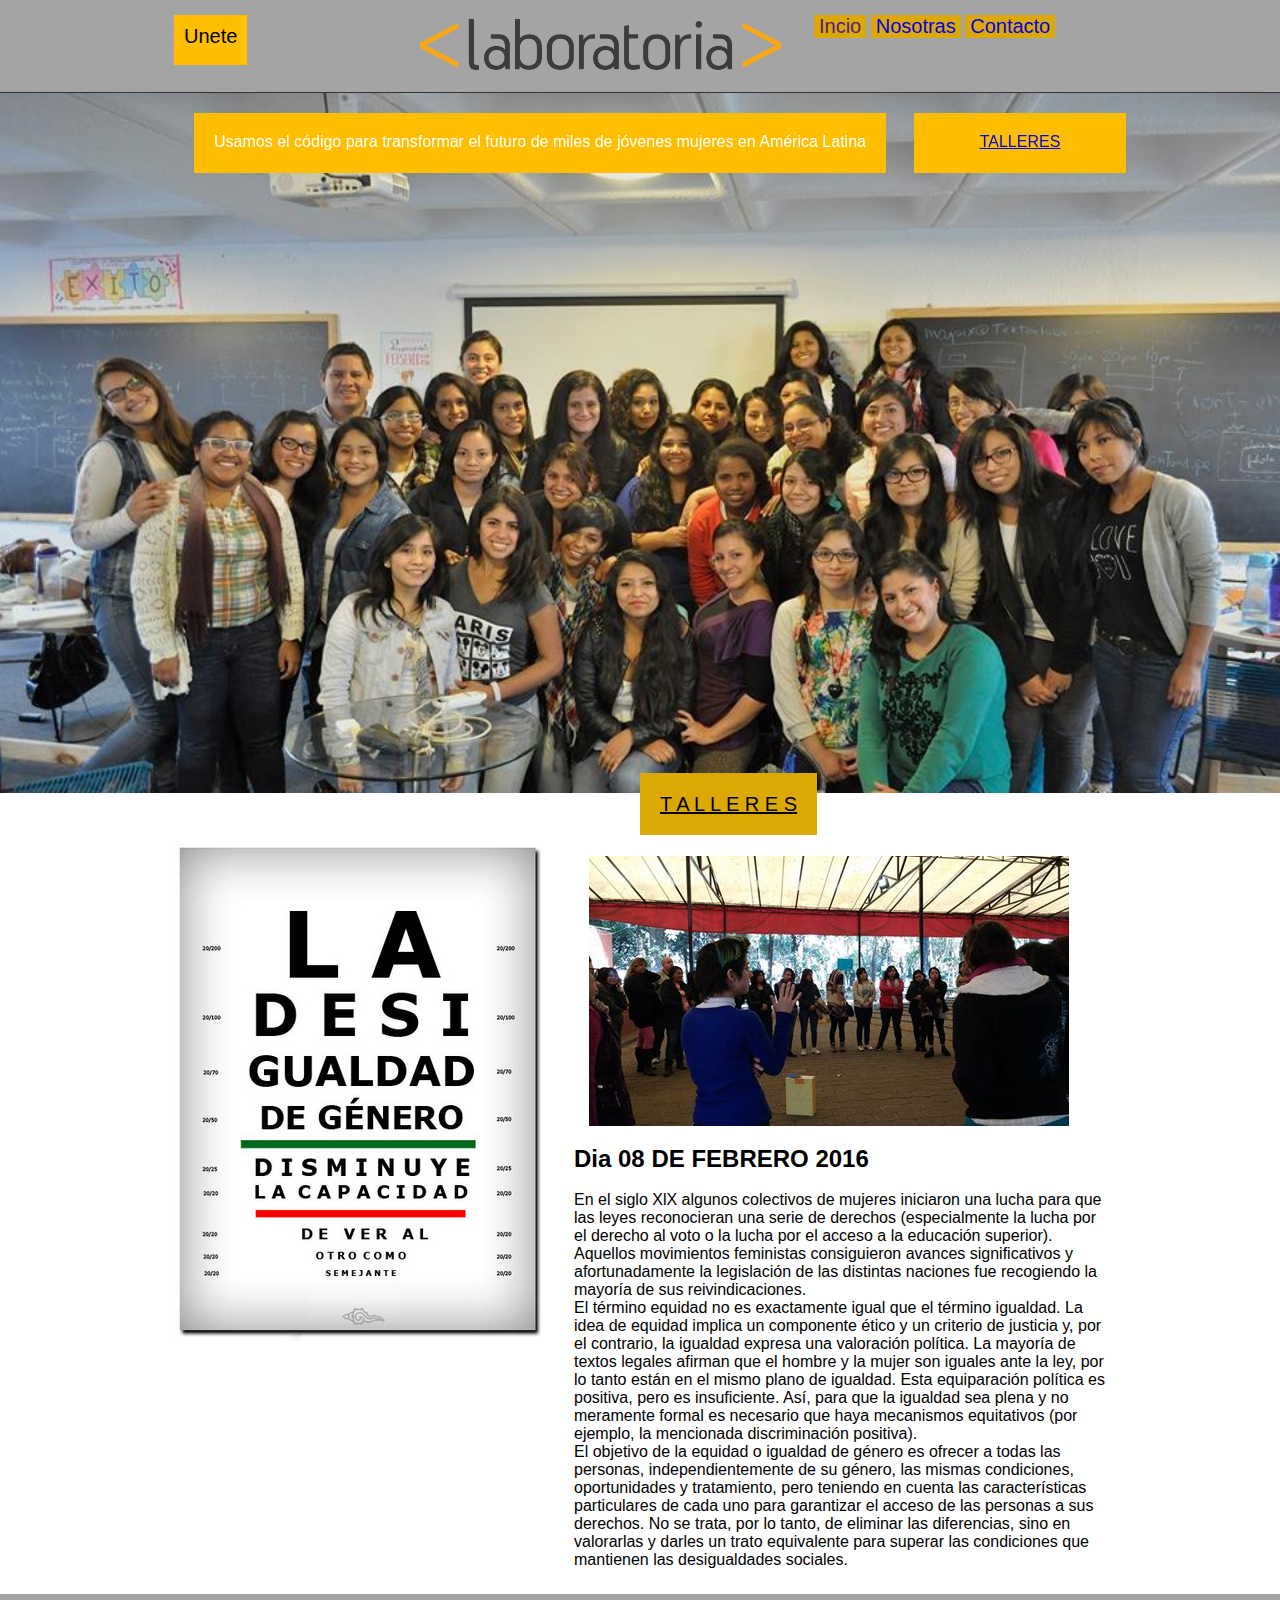
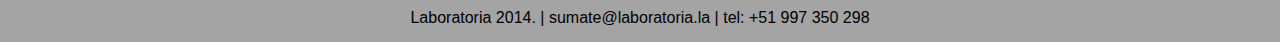
<file: primer_Proyecto/CHICAMA/index.html>
<!DOCTYPE html>
<html>
<head>
	<meta charset="UTF-8">
	<title> Parte uno</title>
	<link rel="stylesheet" type="text/css" href="css/grid_global.css">
	<link rel="stylesheet" type="text/css" href="css/uno_clase1.css">
</head>
<body>
<header>
	<div class="contenedor_fondo">
		<div class="container">
			<div class="row">
				<div class="col-3"><!--Incio de boton-->	
					<div class="boton_sumate">Unete</div>
					
				</div>
				<!-- Fin de boton-->	
				<div class="col-5">
					<div class="logo_lab">
						<img src="img/logo.png">	
					</div>
						
				</div>
				<!-- FIN DE LOGO-->
				<div class="col-4"> <!-- MENU..-->
					<ul class="estilo_li">
						<li><a href="">Incio</a></li>
						<li><a href="https://www.facebook.com/laboratoria.la/">Nosotras</a></li>
						<li><a href="index.html#contacto">Contacto</a></li></li>
					</ul>
				</div>
				
			</div>
		</div>
	</div>
</header>
<div class="img_fondo">
	<div class="container">
		<div class="row">
			<div class="col-12">
				<div class="row">

					<div class="col-9">
						<div class="btn_informacion"> <p>Usamos el código para transformar el futuro de miles de jóvenes mujeres en América Latina</p></div>
						
					</div>

					<div class="col-3"> 
						<div class="btn_informacion"> 
						<a href="index.html#taller">TALLERES</a>
						 </div>
					</div>
					
				</div>
				
			</div>
			
		</div>
		
	</div>	
</div>
<div class="container">
	<div class="row">
		<div class="col-12">
			<span id="texto_Taller"> T A L L E R E S</span>
			
		</div>
	</div>
</div>

<section class="taller_4">
	<div class="container">
		
		<div class="row">
			<div class="col-5">
				<img src="img/equidad/uno.jpg"><a name="taller">					
			</div>
			<div class="col-7">
			<img  id="caract_img" src="img/grupo.jpg">
			<br>
			<h2> Dia 08 DE FEBRERO 2016</h2>
			<br>
				<p>En el siglo XlX algunos colectivos de mujeres iniciaron una lucha para que las leyes reconocieran una serie de derechos (especialmente la lucha por el derecho al voto o la lucha por el acceso a la educación superior). Aquellos movimientos feministas consiguieron avances significativos y afortunadamente la legislación de las distintas naciones fue recogiendo la mayoría de sus reivindicaciones. </p>
				<p>El término equidad no es exactamente igual que el término igualdad. La idea de equidad implica un componente ético y un criterio de justicia y, por el contrario, la igualdad expresa una valoración política. La mayoría de textos legales afirman que el hombre y la mujer son iguales ante la ley, por lo tanto están en el mismo plano de igualdad. Esta equiparación política es positiva, pero es insuficiente. Así, para que la igualdad sea plena y no meramente formal es necesario que haya mecanismos equitativos (por ejemplo, la mencionada discriminación positiva).</p>
				<p>El objetivo de la equidad o igualdad de género es ofrecer a todas las personas, independientemente de su género, las mismas condiciones, oportunidades y tratamiento, pero teniendo en cuenta las características particulares de cada uno para garantizar el acceso de las personas a sus derechos.

				No se trata, por lo tanto, de eliminar las diferencias, sino en valorarlas y darles un trato equivalente para superar las condiciones que mantienen las desigualdades sociales.</p>
				
			</div>
			
		</div>
		
	</div>
	
</section>
<footer >
	<div class="container">
		<p>Laboratoria 2014. | sumate@laboratoria.la | tel: +51 997 350 298</p> <a name="contacto">
		
	</div>
</footer>
	
	
	

</body>
</html>
</file>
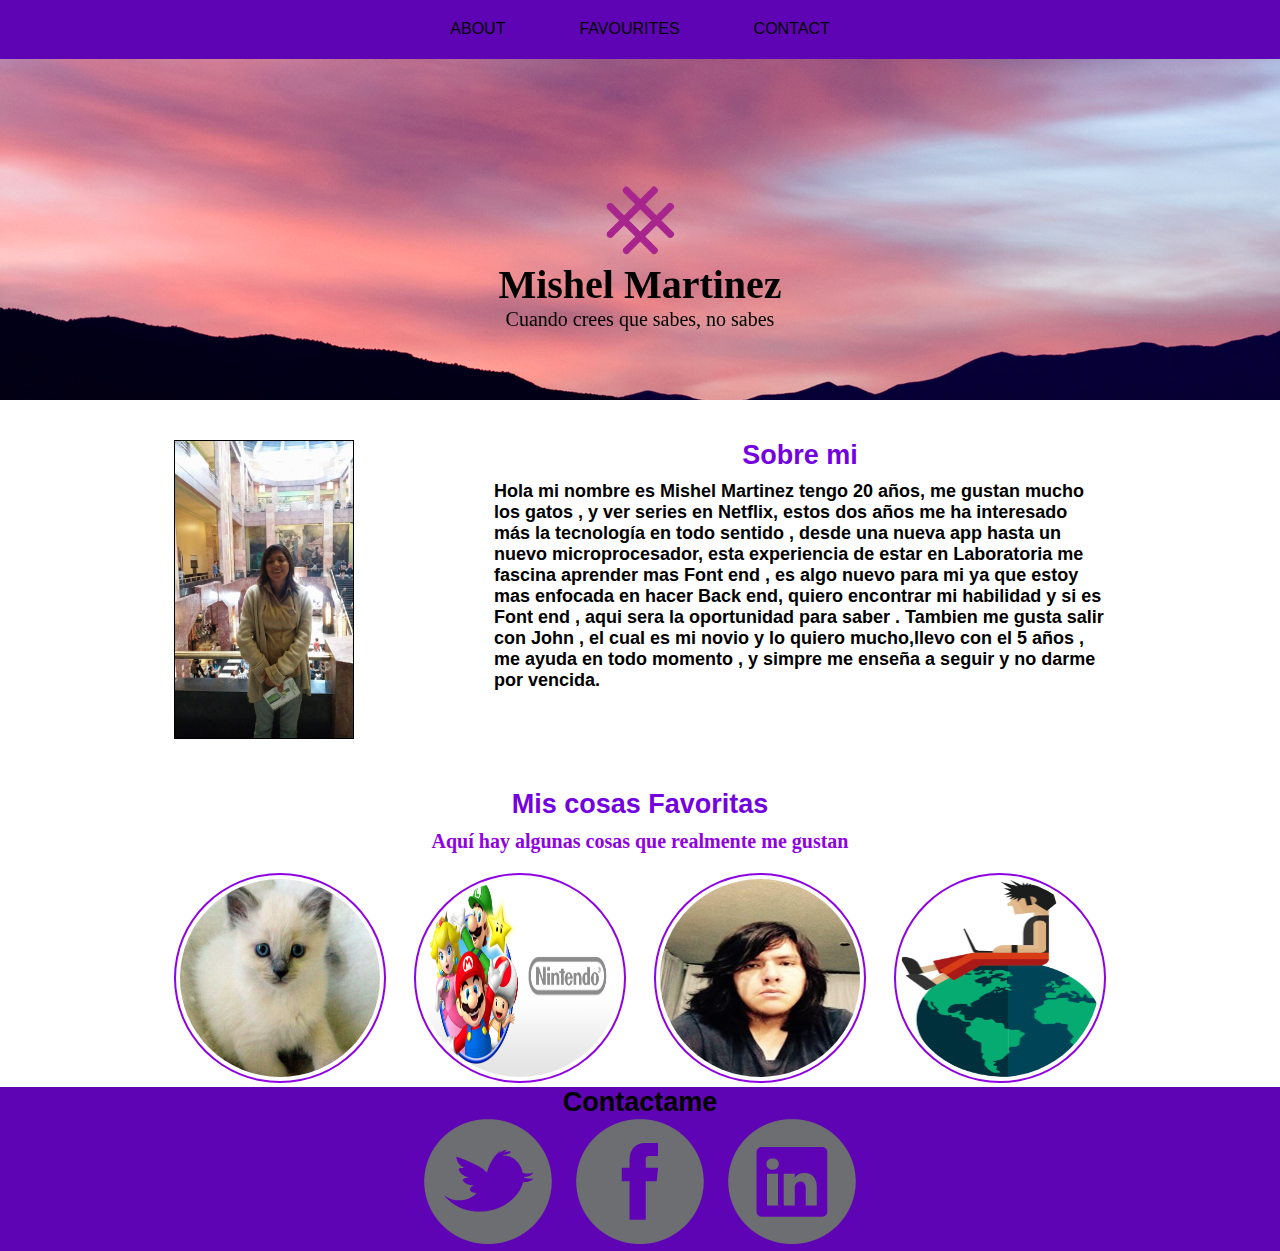
<file: primer_Proyecto/DOS/index.html>
<!DOCTYPE html>
<html>
<head>
	<title></title>
	<meta charset="UTF-8">
	<link rel="stylesheet" type="text/css" href="css/grid-system.css">
	<link rel="stylesheet" type="text/css" href="css/dos.css">
</head>
<body>
	<header>
		<div class="container">
			<div class="row">
				<ul class="encabezado">
					<li><a href="#about_uno">About</a></li>
                    <li><a href="#favourites_dos">Favourites</a></li>
                    <li><a href="#contact_tres">Contact</a></li>
				</ul>		
			</div>
		</div>
	</header>

	<section class="propaganda_fondo">
			<div class="container">
				<div class="row">
					<div class="col-12">
						<div class="box"> 
							<img src="images/logo.png">
								<h1>Mishel Martinez</h1>
								<p> Cuando crees que sabes, no sabes</p>
						</div>	
					</div>		
				</div>
			</div>
		
	</section>
	<section class="fondo_dos">
		<div class="container">
			<div class="row">
				<div class="col-4">
					<img class="img_caract"src="images/mishel.jpg">
	
				</div>
				<div class="col-8">
					
					<span id="color_letras"><h2> Sobre mi</h2></span> 
					
					<p><b>
					Hola mi nombre es Mishel Martinez tengo 20 años, me gustan mucho los gatos , y ver series en Netflix, estos dos años me ha interesado más la tecnología en todo sentido , desde una nueva app hasta un nuevo microprocesador, esta  experiencia de estar en  Laboratoria me fascina aprender mas Font end , es algo nuevo para mi ya que estoy mas enfocada en hacer Back end, quiero encontrar mi habilidad y si es Font end , aqui sera la oportunidad para saber .
					Tambien me gusta salir con John , el cual es mi novio y lo quiero mucho,llevo con el 5 años , me ayuda en todo momento , y simpre me enseña a seguir y no darme por vencida. </b>  </p>
							
				</div>
			</div>
		</div>
		
	</section>

	<section class="fondo_tres">
		<div class="container">
			<div class="row">
				<div class="col-12">
					<span id="color_letras"><h2> Mis cosas Favoritas</h2></span> 
					<h3> Aquí hay algunas cosas que realmente me gustan</h3>
					<div class="row">
						<div class="col-3">
							<div class="diseno"><img src="images/uno.jpg"></div>
						</div>
						<div class="col-3">
							<div class="diseno"><img src="images/dos.png"></div>
						</div>
						<div class="col-3">
							<div class="diseno"><img src="images/tres.jpg"></div>
						</div>
						<div class="col-3">
							<div class="diseno"><img src="images/cuatro.png"></div>
						</div>
					</div>	
				</div>
			</div>
		</div>
		
	</section>
	<footer class="fondo_cuatro">
		<div class="container">
			<div class="row">
				<div class="col-12">
					<span id="color_letras"><h2> Contactame</h2></span>
			        <a href="#"><img src="images/twitter.png"></a>
			        <a href="#"><img src="images/facebook.png"></a>
			        <a href="#"><img src="images/linkedin.png"></a>     
					
				</div>
				
			</div>
		</div>
		
	</footer>
	

</body>
</html>
</file>
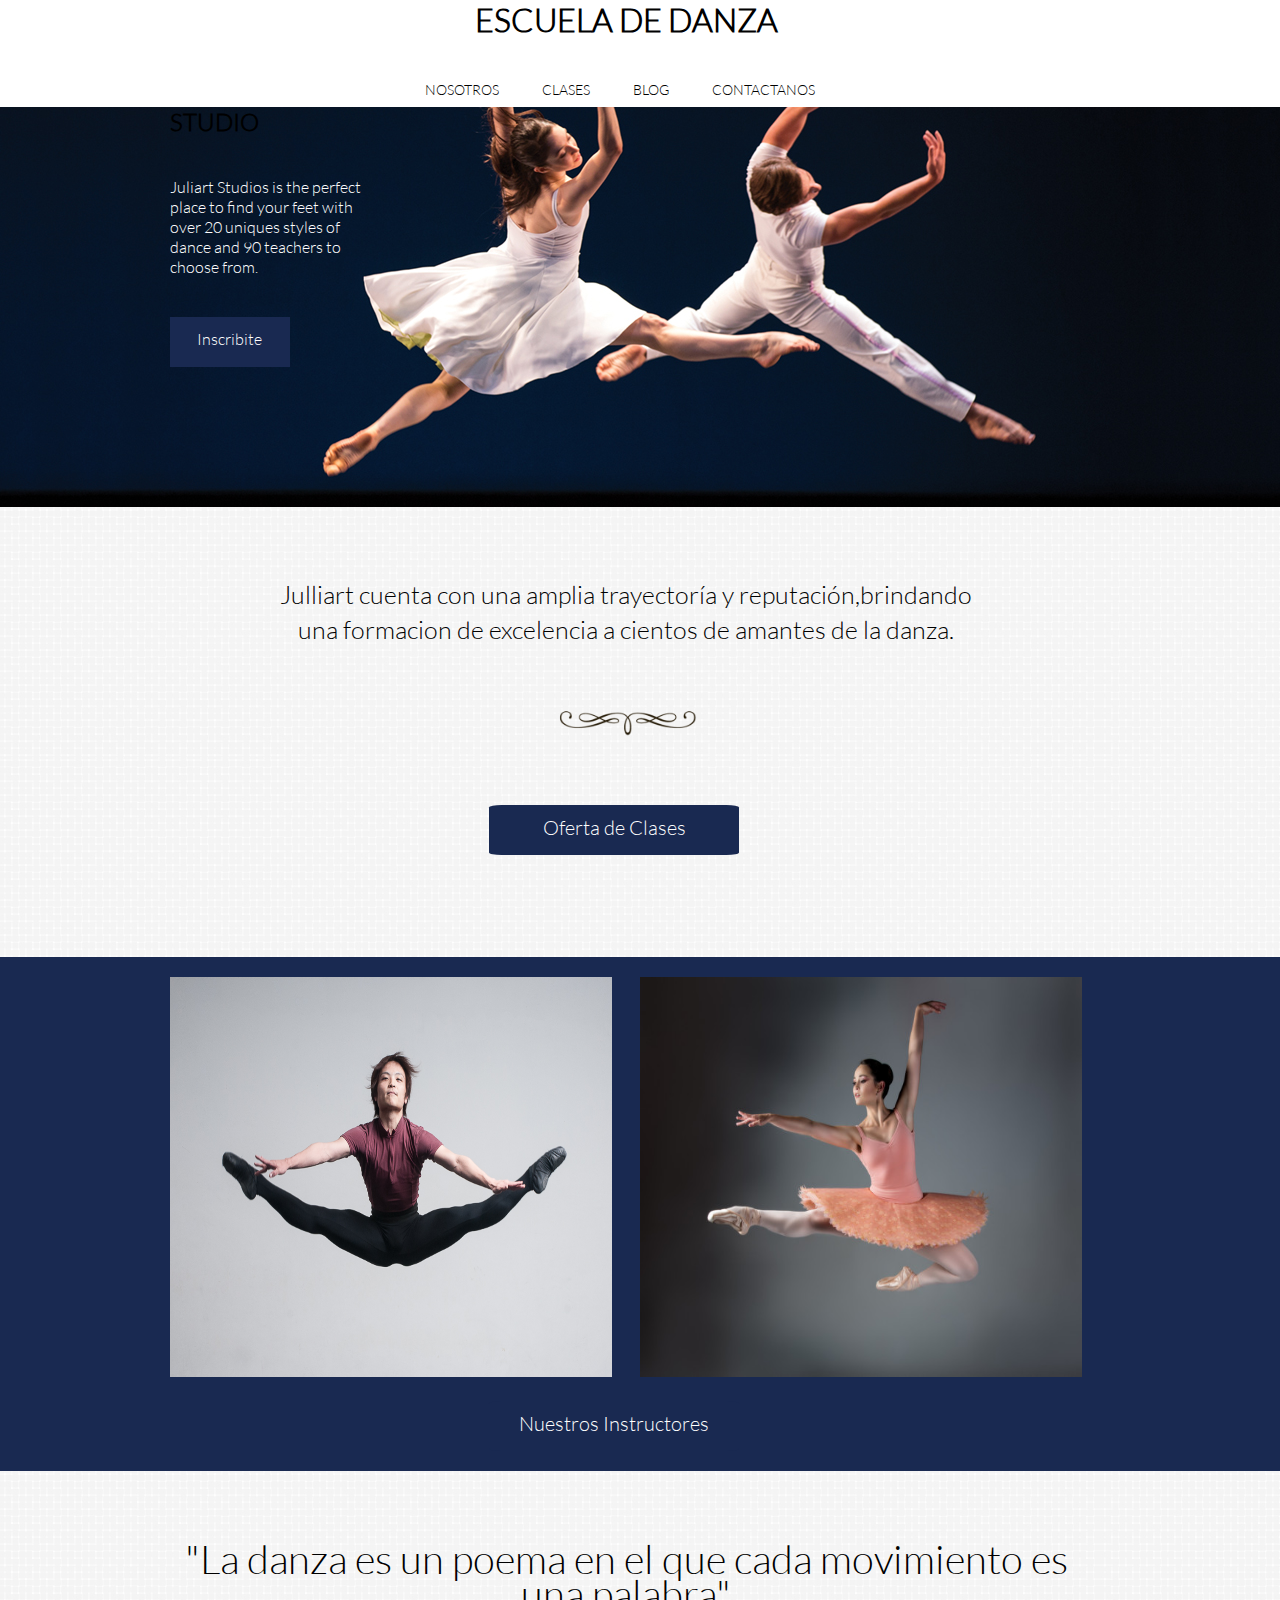
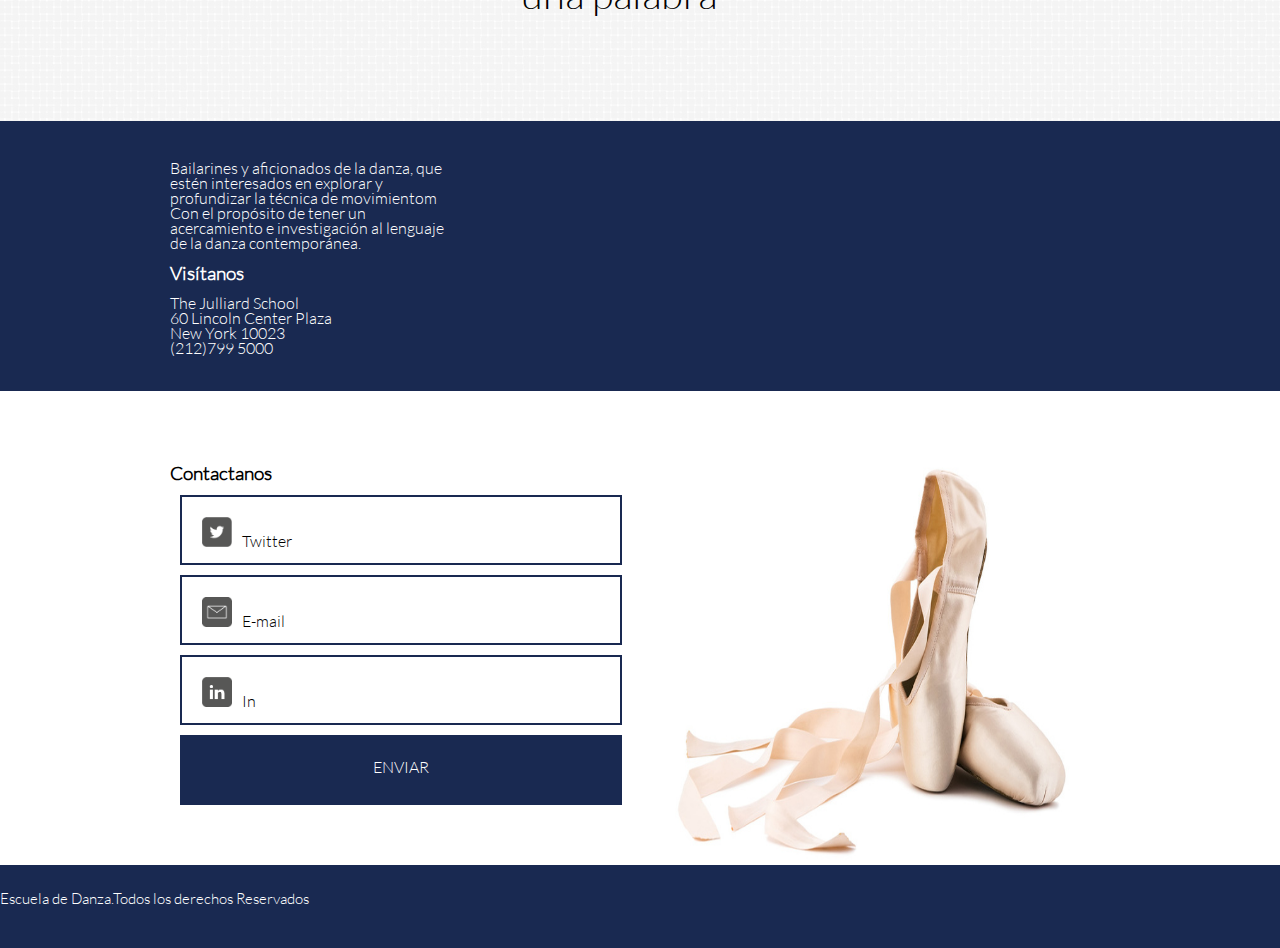
<file: primer_Proyecto/Escuela_de_Danza/index.html>
<!DOCTYPE html>
<html>
<head>
	<meta charset="UTF-8">
	<title>Escuela de Danza</title>
	<!--
	<link rel='stylesheet' type='text/css' href='http://fonts.googleapis.com/css?family=Montserrat:400,700'>
	<link rel="stylesheet" type="text/css" href="css/grid-system.css">
	<link rel="stylesheet" type="text/css" href="css/common.css">
	-->
	<link rel="stylesheet" type="text/css" href="css/main.css">
	<link rel="stylesheet" type="text/css" href="css/grid-system.css">
	<link rel="stylesheet" type="text/css" href="css/utilities.css">
</head>
<body>
	                                                             <!-- Menu -->
	<header>
		<div class="container"><!---->
			<div class="row">
				<div class="col-12"><!-- INSERTAR IMAGEN-->
					<h1>ESCUELA DE DANZA</h1>	
					<div class="row">
						<div class="col-12">
							<nav class="menu_nav"> <!--INICIO DE MENU-->
								<ul>
									<li><a href="nosotros.html"> Nosotros</a></li>
									<li><a href="clases.html">Clases</a></li>
									<li><a href="#Proyectos">Blog</a></li>
									<li><a href="contactanos.html">Contactanos</a></li>
								</ul>
							</nav><!--FIN DE MENU-->
						</div>
					</div>
				</div>
					
			</div>
		</div>
	</header>

	<section class="presentacion">
		<div class="container">
			<div class="row">
				<div  class=" col-3">
					<span id="studio"><h2>STUDIO</h2></span>
					<span class="letras_blanco" id="lugar">
					<p>Juliart Studios is the perfect place to find your feet with over 20 uniques styles of dance and 90 teachers to choose from. </p>
					</span>
					<div class=" letras_blanco btn_inscribirse">
						<a class="a-none-decoration text-white" href="#insrcibirsenow">Inscribite</a>
					</div> <!--boton_inscrinirse-->
					
				</div>
			</div>
		</div>
	</section>
                                  <!--Oferta_de_clases-->
	<section class="fondo_cuadros_blancos tamano_fondo_oferta">
		<div class="container">
			<div class="row">
				<div class="col-12 oferta_clases">
					<p>Julliart cuenta con una amplia trayectoría y reputación,brindando</p> 
					<p>una formacion de excelencia a cientos de amantes de la danza.</p>
					<img class="tamano_decoration"src="img/simbolos/decoration_1.png">
					<div class="btn_oferta_clases"><a class="a-none-decoration text-white" href="#insrcibirsenow">Oferta de Clases</a> </div>
					<!--section_instructores-->

				</div>
			</div>
		</div>
	</section>
	                            <!--section _nuestros_instructores_-->
	<section class="fondo_cinco">
		<div class="container">
			<div class="row">
				<div class="caja_blanca col-6">
					<img  class="tamano_redes tamano_instructores "src="img/instructores/uno.jpg">		
				</div>
				<div class="caja_blanca col-6">
					<img  class="tamano_redes tamano_instructores "src="img/instructores/dos.jpg">
				</div>
			<div class="col-12">
				<div class="btn-instructores"><a class="a-none-decoration text-white" href="#insrcibirsenow">Nuestros Instructores</a></div>		
			</div>
		
			</div>
		</div>
   </section>
   								<!--poema-->
   	<section class="fondo_cuadros_blancos tamano_fondo_trescientos">
		<div class="container">
			<div class="row">
				<div class="col-12 oferta_clases tamano_letra">
					<p>"La danza es un poema en el que cada movimiento es <br>una palabra" </p> 

				</div>
			</div>
		</div>
	</section>

							<!--section_ubicacion-->
	<section class="fondo_ubicacion ">
		<div class="container">
			<div class="row">
				<div class="col-4 text-white text-left espacio_padding">
					<p>Bailarines y aficionados de la danza, que estén interesados en explorar y profundizar la técnica de movimientom<br>Con el propósito de tener un acercamiento e investigación al lenguaje de la danza contemporánea. 
					</p>
					<span id="espacio"><h3>Visítanos</h3></span>
					<p>The Julliard School <br>60 Lincoln Center Plaza<br>New York 10023 <br>(212)799 5000</p>
				</div>
				<div class="alineacion col-8">
					<!--mapa -->			
				</div>
			</div>
		</div>
		
	</section>
	                      <!--section Contactanos-->
	<section class="fondo_seis">
		<div class="container">
			<div class="row">
				<div class="col-6">
					<h3>Contactanos</h3>
				
					<div class="caracteristicas_Contactanos"><img class="imganes_tamano_redes"src="img/redes-sociales/twitter.png">Twitter </div>
					<div class="caracteristicas_Contactanos"><img class="imganes_tamano_redes"src="img/redes-sociales/mensaje.png">E-mail </div>
					<div class="caracteristicas_Contactanos"><img class="imganes_tamano_redes"src="img/redes-sociales/in.png">In </div>
					<div class="caracteristicas_Contactanos btn_enviar "><a class="a-none-decoration text-white" href="#hola_mundo">ENVIAR</a></div>
				</div>
				<div class=" col-6">
					<img class="caract_shoes"src="img/shoes.jpg">
					
				</div>
			</div>
		</div>
	</section>


	           <!-- footer-->
	<footer >
	<p>Escuela de Danza.Todos los derechos Reservados</p>

		
	</footer>



</body>
</html>
</file>
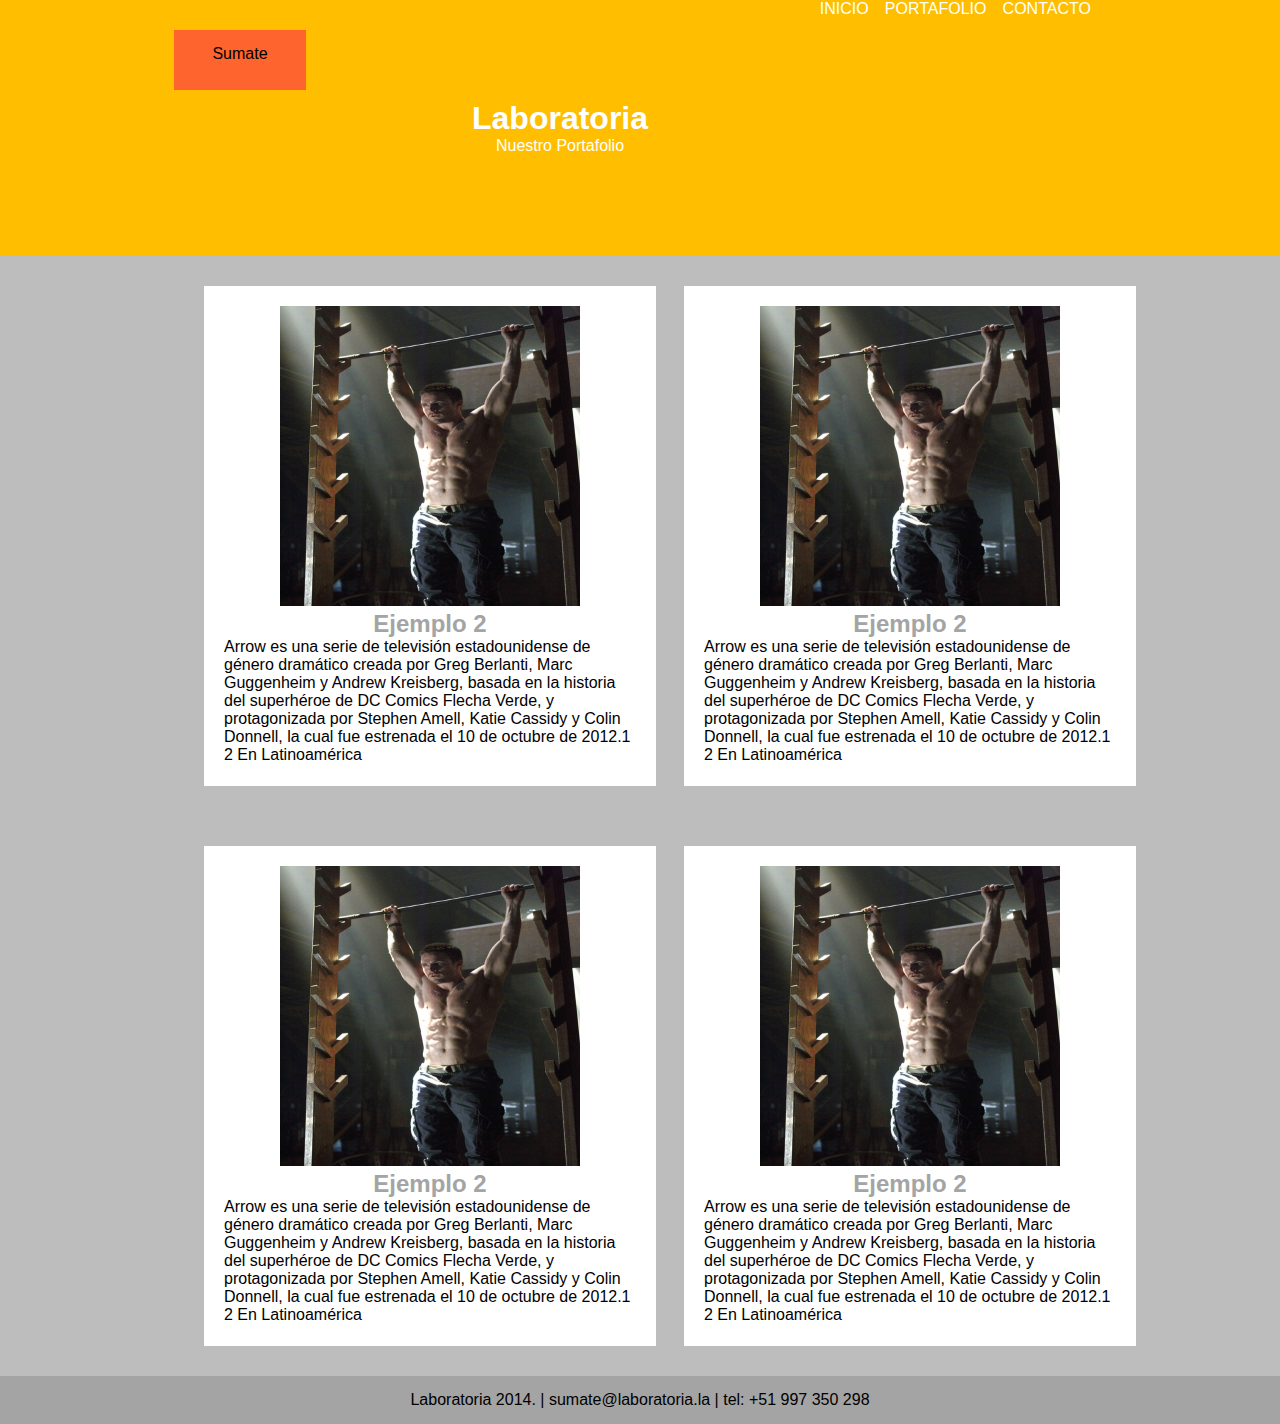
<file: primer_Proyecto/TINI/index.html>
<!DOCTYPE html>
<html>
<head>
	<title>Proyecto_dos</title>
	 <meta charset="UTF-8">
	<link rel="stylesheet" type="text/css" href="css/grid_global.css">
	<link rel="stylesheet" type="text/css" href="css/dos_clase.css">
</head>
<body>
<header>
	<div class="color_fondo">
		<div class="container">
			<div class="row">
					<div class="col-2">
						<div class="btn-sumate">Sumate						
						</div>
					</div>
					<div class="col-6">
						<div class="posicion_centro">
							<h1>Laboratoria</h1>
							<p>Nuestro Portafolio</p>
							
						</div>
					</div>
					<div class="col-4">
						<nav >
							<a  href="#">INICIO</a></li>
							<a href="#"> PORTAFOLIO</a></li>
							<a  href="#">CONTACTO</a></li>
						</nav>
				</div>
				
		
			</div>
		</div>
	</div>
</header>
<section class="color_fondo_dos">
	<div class="container">
		<div class="row">
			<div class="col-6">
				<div class="box"><!--box-->
					<img class="tamano_img" src="img/arrow.jpg">
					<h2>Ejemplo 2</h2>
					<p>Arrow es una serie de televisión estadounidense de género dramático creada por Greg Berlanti, Marc Guggenheim y Andrew Kreisberg, basada en la historia del superhéroe de DC Comics Flecha Verde, y protagonizada por Stephen Amell, Katie Cassidy y Colin Donnell, la cual fue estrenada el 10 de octubre de 2012.1 2 En Latinoamérica<p>
				</div><!-- fin box-->

			</div>
			<div class="col-6">
				<div class="box"><!--box-->
					<img class="tamano_img" src="img/arrow.jpg">
					<h2>Ejemplo 2</h2>
					<p>Arrow es una serie de televisión estadounidense de género dramático creada por Greg Berlanti, Marc Guggenheim y Andrew Kreisberg, basada en la historia del superhéroe de DC Comics Flecha Verde, y protagonizada por Stephen Amell, Katie Cassidy y Colin Donnell, la cual fue estrenada el 10 de octubre de 2012.1 2 En Latinoamérica<p>
				</div><!-- fin box-->
				
				
			</div>
		</div>
		<div class="row">
			<div class="col-6">
				<div class="box"><!--box-->
					<img class="tamano_img" src="img/arrow.jpg">
					<h2>Ejemplo 2</h2>
					<p>Arrow es una serie de televisión estadounidense de género dramático creada por Greg Berlanti, Marc Guggenheim y Andrew Kreisberg, basada en la historia del superhéroe de DC Comics Flecha Verde, y protagonizada por Stephen Amell, Katie Cassidy y Colin Donnell, la cual fue estrenada el 10 de octubre de 2012.1 2 En Latinoamérica<p>
				</div><!-- fin box-->

			</div>
			<div class="col-6">
				<div class="box"><!--box-->
					<img class="tamano_img" src="img/arrow.jpg">
					<h2>Ejemplo 2</h2>
					<p>Arrow es una serie de televisión estadounidense de género dramático creada por Greg Berlanti, Marc Guggenheim y Andrew Kreisberg, basada en la historia del superhéroe de DC Comics Flecha Verde, y protagonizada por Stephen Amell, Katie Cassidy y Colin Donnell, la cual fue estrenada el 10 de octubre de 2012.1 2 En Latinoamérica<p>
				</div><!-- fin box-->
				
				
			</div>
		</div>
	</div>
	
</section>
<footer >
	<div class="container">
		<p>Laboratoria 2014. | sumate@laboratoria.la | tel: +51 997 350 298</p> <a name="contacto">
		
	</div>
</footer>
	


</body>
</html>
</file>
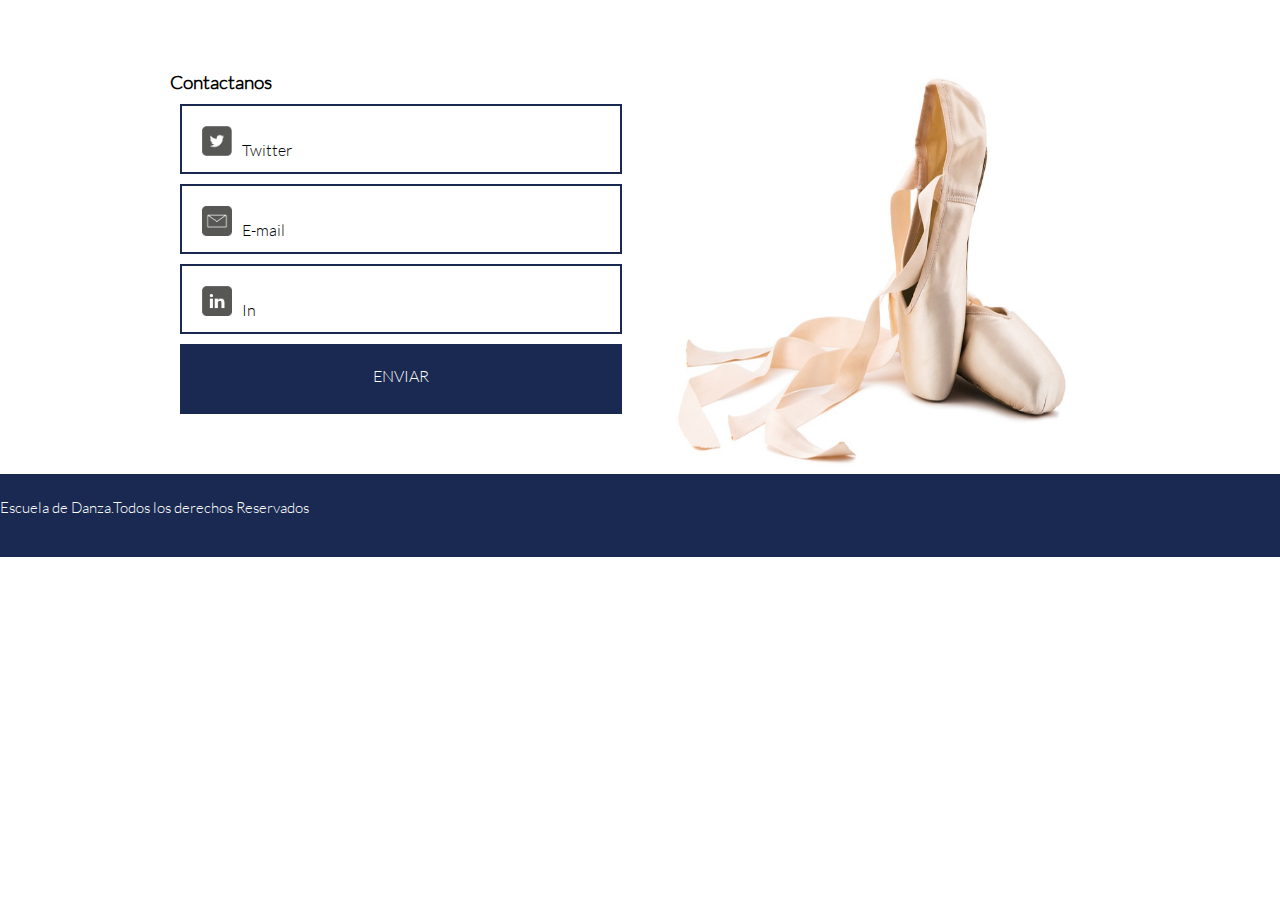
<file: primer_Proyecto/Escuela_de_Danza/contactanos.html>
<!DOCTYPE html>
<html>
<head>
	<meta charset="UTF-8">
	<title>Escuela de Danza</title>
	<link rel='stylesheet' type='text/css' href='http://fonts.googleapis.com/css?family=Montserrat:400,700'>
	<link rel="stylesheet" type="text/css" href="css/grid-system.css">
	<link rel="stylesheet" type="text/css" href="css/utilities.css">
	<link rel="stylesheet" type="text/css" href="css/common.css">
	<link rel="stylesheet" type="text/css" href="css/contactanos.css">
</head>
<body>
	<section class="fondo_seis">
		<div class="container">
			<div class="row">
				<div class="col-6">
					<h3>Contactanos</h3>
				
					<div class="caracteristicas_Contactanos"><img class="imganes_tamano_redes"src="img/redes-sociales/twitter.png">Twitter </div>
					<div class="caracteristicas_Contactanos"><img class="imganes_tamano_redes"src="img/redes-sociales/mensaje.png">E-mail </div>
					<div class="caracteristicas_Contactanos"><img class="imganes_tamano_redes"src="img/redes-sociales/in.png">In </div>
					<div class="caracteristicas_Contactanos btn_enviar "><a class="a-none-decoration text-white" href="#hola_mundo">ENVIAR</a></div>
				</div>
				<div class=" col-6">
					<img class="caract_shoes"src="img/shoes.jpg">
					
				</div>
			</div>
		</div>
	</section>
	                       <!-- footer -->
	<footer >
	<p>Escuela de Danza.Todos los derechos Reservados</p>

		
	</footer>

</body>
</html>
</file>
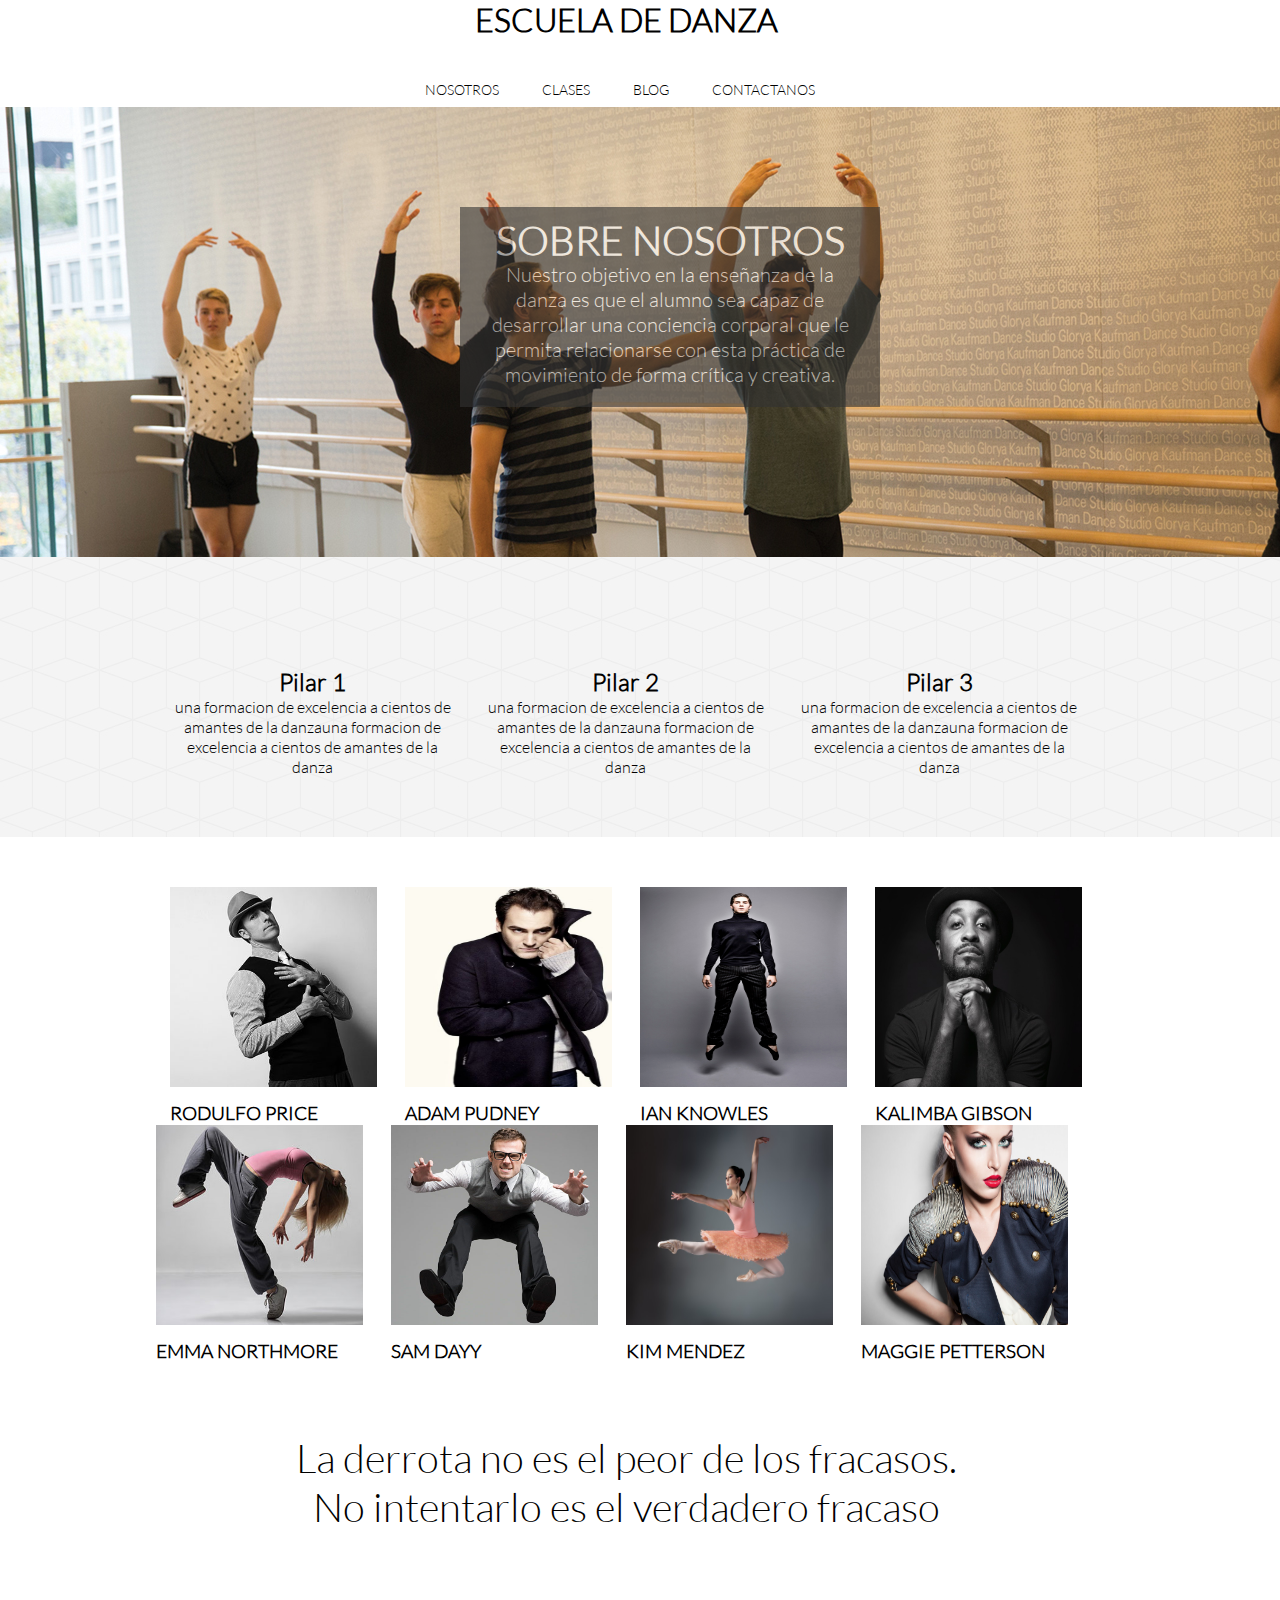
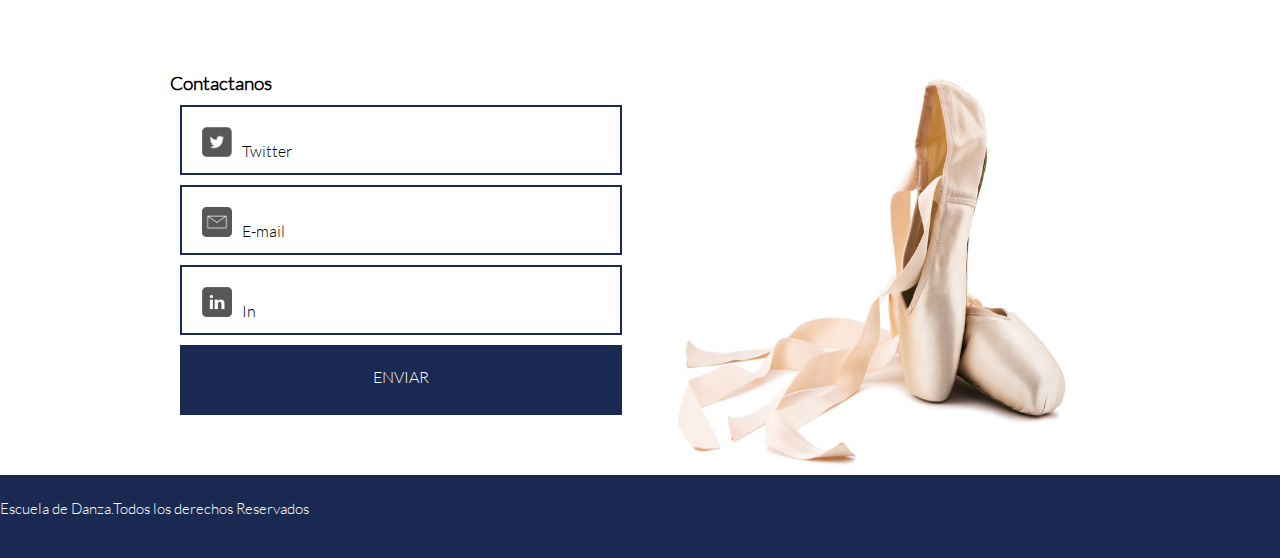
<file: primer_Proyecto/Escuela_de_Danza/nosotros.html>
<!DOCTYPE html>
<html>
<head>
	<meta charset="UTF-8">
	<title>Escuela de Danza</title>
	<link rel='stylesheet' type='text/css' href='http://fonts.googleapis.com/css?family=Montserrat:400,700'>
	<link rel="stylesheet" type="text/css" href="css/grid-system.css">
	<link rel="stylesheet" type="text/css" href="css/utilities.css">
	<link rel="stylesheet" type="text/css" href="css/common.css">
	<link rel="stylesheet" type="text/css" href="css/nosotros.css">
</head>
<body>
		<header>
		<div class="container"><!---->
			<div class="row">
				<div class="col-12"><!-- INSERTAR IMAGEN-->
					<h1>ESCUELA DE DANZA</h1>	
					<div class="row">
						<div class="col-12">
							<nav class="menu_nav"> <!--INICIO DE MENU-->
								<ul>
									<li><a href="#Nosotros"> Nosotros</a></li>
									<li><a href="#Servicios">Clases</a></li>
									<li><a href="#Proyectos">Blog</a></li>
									<li><a href="#Equipo">Contactanos</a></li>
								</ul>
							</nav><!--FIN DE MENU-->
						</div>
					</div>
				</div>
					
			</div>
		</div>
	</header>

                                  <!--section Sobre Nosotros-->
	<section class="fondo_uno tamano_fondo_oferta text-center">
		<div class="container">
			<div class="row">
				<div class="col-12 oferta_clases text-white">
					<div class=" opacity letras">
						<h1>SOBRE NOSOTROS</h1>
						<p>Nuestro objetivo en la enseñanza de la danza es que el alumno sea capaz de desarrollar una conciencia corporal que le permita relacionarse con esta práctica de movimiento de forma crítica y creativa.</p>
	
					</div>
					
				</div>
			</div>
		</div>
	</section>

	<!--Pilares-->
	<section class="fondo_dos text-center">
		<div class="container">
			<div class="row">
				<div class="espacio_50 col-4">
					<h2>Pilar 1</h2>
					<p>una formacion de excelencia a cientos de amantes de la danzauna formacion de excelencia a cientos de amantes de la danza</p>
					
				</div>

				<div class="espacio_50 col-4">
					<h2>Pilar 2</h2>
					<p>una formacion de excelencia a cientos de amantes de la danzauna formacion de excelencia a cientos de amantes de la danza</p>	
				</div>

				<div class="espacio_50 col-4">
					<h2>Pilar 3</h2>
					<p>una formacion de excelencia a cientos de amantes de la danzauna formacion de excelencia a cientos de amantes de la danza</p>
					
				</div>

			</div>
		</div>
	</section>
	<section class="fondo_tres text-left">
		<div class="container">
			<div class="row">
				<div class="col-3">
					<img class="tamano_img"src="img/maestros/uno.jpg">

					<h3>RODULFO PRICE</h3>
					<p></p>
					
				</div>
				<div class="col-3">
					<img class="tamano_img"src="img/maestros/dos.jpg">
					<h3>ADAM PUDNEY</h3>
					<p></p>
					
				</div>
				<div class="col-3">
					<img class="tamano_img"src="img/maestros/tres.jpg">
					<h3>IAN KNOWLES</h3>
					<p></p>
					
				</div>
				<div class="col-3">
					<img class="tamano_img"src="img/maestros/cuatro.jpg">
					<h3>KALIMBA GIBSON</h3>
					<p></p>
					
				</div>
				<div class="row">
				<div class="col-3">
					<img class="tamano_img"src="img/maestros/cinco.jpg">

					<h3>EMMA NORTHMORE</h3>
					<p></p>
					
				</div>
				<div class="col-3">
					<img class="tamano_img"src="img/maestros/seis.jpg">
					<h3>SAM DAYY</h3>
					<p></p>
					
				</div>
				<div class="col-3">
					<img class="tamano_img"src="img/maestros/siete.jpg">
					<h3>KIM MENDEZ</h3>
					<p></p>
					
				</div>
				<div class="col-3">
					<img class="tamano_img"src="img/maestros/ocho.jpg">
					<h3>MAGGIE PETTERSON</h3>
					<p></p>
					
				</div>
			</div>
		</div>
		
	</section>

			<!-- Frase-->
	<section class="fondo_" >
		<div class="container">
			<div class="row">
				<div class="tamano_letra text-center">
					<p>La derrota no es el peor de los fracasos.<br> No intentarlo es el verdadero fracaso</p>
					
				</div>
				
			</div>
		</div>
	</section>
		                      <!--section Contactanos-->
	<section class="fondo_seis">
		<div class="container">
			<div class="row">
				<div class="col-6">
					<h3>Contactanos</h3>
				
					<div class="caracteristicas_Contactanos"><img class="imganes_tamano_redes"src="img/redes-sociales/twitter.png">Twitter </div>
					<div class="caracteristicas_Contactanos"><img class="imganes_tamano_redes"src="img/redes-sociales/mensaje.png">E-mail </div>
					<div class="caracteristicas_Contactanos"><img class="imganes_tamano_redes"src="img/redes-sociales/in.png">In </div>
					<div class="caracteristicas_Contactanos btn_enviar "><a class="a-none-decoration text-white" href="#hola_mundo">ENVIAR</a></div>
				</div>
				<div class=" col-6">
					<img class="caract_shoes"src="img/shoes.jpg">
					
				</div>
			</div>
		</div>
	</section>
	                       <!-- footer -->
	<footer >
	<p>Escuela de Danza.Todos los derechos Reservados</p>

		
	</footer>

		
</body>
</html>
</file>
<file: primer_Proyecto/CHICAMA/css/grid_global.css>
/* GLOBAL */
* {
  box-sizing: border-box;
  margin: 0;
  padding: 0;
  font-family: 'Open Sans', sans-serif;
 }

.text-center {
	text-align: center;
}

.text-right {
	text-align: right;
}

/* Grid system */

.container {
	width: 960px;
	padding-left: 14px; 
	padding-right: 14px;
	margin: 0px auto;
	position: relative;
}

.row {
	margin-left: -14px;
	margin-right: -14px;
}

.row:before, .row:after{
  content: " ";
  display: table;
}

.row:after {
  clear: both;
}

[class*="col-"] {
	min-height: 7px;
	padding: 0 14px;
	float: left;
}

.col-1 {
	/* (1 / 12) x 100 */
	width: 8.333333%;
} 

.col-2 {
	/* (2 / 12) x 100 */
	width: 16.666667%;
} 

.col-3 {
	/* (3 / 12) x 100 */
	width: 25%;
} 

.col-4 {
	/* (4 / 12) x 100 */
	width: 33.333333%;
}

.col-5 {
	/* (5 / 12) x 100 */
	width: 41.666667%;
}

.col-6 {
	/* (6 / 12) x 100 */
	width: 50%;
} 

.col-7 {
	/* (7 / 12) x 100 */
	width: 58.333333%;
}

.col-8 {
	/* (8 / 12) x 100 */
	width: 66.666667%;
}

.col-9 {
	/* (9 / 12) x 100 */
	width: 75%;
}

.col-10 {
	/* (10 / 12) x 100 */
	width: 83.333333%;
}

.col-11 {
	/* (11 / 12) x 100 */
	width: 91.666667%;
}

.col-12 {
	/* (12 / 12) x 100 */
	width: 100%;
}
</file>
<file: primer_Proyecto/CHICAMA/css/uno_clase1.css>
header{
	padding: 15px 0;
	border-bottom: solid #333 1px;
		background: #A4A4A4;
}

.boton_sumate{
	height: 50px;
	text-align: center;
	padding: 10px;
	font-family: sans-serif;
	font-size: 20px;
	position: fixed; /* mantiene el boton fijo  en su posicion !! a cualquier parte del mov de pag */
	
	background:#FFBF00;
	}
}
.tamano_laboratoria img{
	height: 100%;
	width: 100%;
}
#caracter_ul{
	text-decoration: none;
	display: inline-block;

}
.logo_lab img{
	height: 100%;
	width: 100%;
}
.col-4 a{
	margin: 5px;
	text-decoration: none;
}
.estilo_li li{
	font-family: sans-serif;
	font-size: 20px;
	display: inline-block;
	background:#DBA901;
	color:black;
}

 
.img_fondo{
	width: 100%;
	height: 700px;
	background-image: url("../img/grupal.jpg") ;
	background-size: cover; 
	text-align: center;
}
.btn_informacion{
	height: 60px;
	width: 100%;
	padding: 20px 0;
	background:#FFBF00;
	color: white;
	position: relative;
	margin: 20px ;
}
a:hover {
		background: #FFBF00;

	}
	#texto_Taller{
		text-decoration:underline;
		background-color: #DBA901;
		font-size:20px;
		margin-left: 50%;
		padding: 20px;

	}
	#caract_img{
		padding:15px;
	}

.taller_4{
	margin: 10px;
	padding: 15px;
}
footer{
	text-align: center;
	background: #A4A4A4;
	padding: 15px;

}
</file>
<file: primer_Proyecto/DOS/css/grid-system.css>
/* GLOBAL */
* {
  box-sizing: border-box;
  margin: 0;
  padding: 0;
 }

.text-center {
	text-align: center;
}

.text-right {
	text-align: right;
}

/* Grid system */

.container {
	width: 960px;
	padding-left: 14px; 
	padding-right: 14px;
	margin: 0px auto;
	position: relative;
}

.row {
	margin-left: -14px;
	margin-right: -14px;
}

.row:before, .row:after{
  content: " ";
  display: table;
}

.row:after {
  clear: both;
}

[class*="col-"] {
	min-height: 7px;
	padding: 0 14px;
	float: left;
}

.col-1 {
	/* (1 / 12) x 100 */
	width: 8.333333%;
} 

.col-2 {
	/* (2 / 12) x 100 */
	width: 16.666667%;
} 

.col-3 {
	/* (3 / 12) x 100 */
	width: 25%;
} 

.col-4 {
	/* (4 / 12) x 100 */
	width: 33.333333%;
}

.col-5 {
	/* (5 / 12) x 100 */
	width: 41.666667%;
}

.col-6 {
	/* (6 / 12) x 100 */
	width: 50%;
} 

.col-7 {
	/* (7 / 12) x 100 */
	width: 58.333333%;
}

.col-8 {
	/* (8 / 12) x 100 */
	width: 66.666667%;
}

.col-9 {
	/* (9 / 12) x 100 */
	width: 75%;
}

.col-10 {
	/* (10 / 12) x 100 */
	width: 83.333333%;
}

.col-11 {
	/* (11 / 12) x 100 */
	width: 91.666667%;
}

.col-12 {
	/* (12 / 12) x 100 */
	width: 100%;
}
</file>
<file: primer_Proyecto/DOS/css/dos.css>
header{
	text-align: center; /* El contendio estara centrado en el header//*/

}
.encabezado{
list-style: none; /* La propiedad list-style también se utiliza habitualmente cuando no se quiere mostrar ningún marcador en los elementos de una lista:*/
  padding: 0;
  margin: 0;
  border-bottom: 1px solid #5F04B4;/* border-botto,m sirve para decir de la otra fila que la linea de que color sea o espacion entre filas */
  background: #5F04B4;
  position: fixed; /*/- sirve para que se quede estatico y se mueva como vas navegando en la pagina/*/
  top: 0;
  left: 0; /*/ para que ocupe todo la pagina */
  width: 100%; /*/ocupara todo el ancho de la pagina y el alto sera dependiendo del contendio de header/*/
}
.encabezado li {
  display: inline-block;
  padding: 20px 35px;
}
.encabezado a {
  text-decoration: none; /*Para que no tenga subryado los links/*/
  color: black; /* color de las a /*/
  text-transform: uppercase; /*convertir el texto en letras mayusculas/*/
  font-family: sans-serif;
}
/* SEGUNDA FILA */
.propaganda_fondo{
	/* medidas del fondo*/
	width: 100%;
        height: 400px;
	background: url("../images/background.jpg");
	margin-bottom: 20px;

}

.propaganda_fondo .col-12{
	text-align: center;
	font-size: 20px;
}
.box{
	padding-top: 20%;
}
/* tercera fila*/
.fondo_dos {
	text-align: center;
	padding-top: 20px;
	position: relative;
}
.img_caract{
	float: left;
	width: 180px;
	margin: 0px 20px 20px 0px;
	border: 1px solid #000;
}
#color_letras{
	color: #7401DF;
	font-size: 18px;
	font-family: sans-serif;
}
.fondo_dos p{
	margin-top: 10px;
	font-size: 18px;
	font-family: sans-serif;
	text-align: left;

}
/*fila tres*/
.fondo_tres{
	text-align: center;
	margin-top: 30px;
}
.fondo_tres h3{
	margin: 10px 0px 20px;
	color: #8f03e3;
	font-size: 20px;

}
.diseno img{
	border-radius: 50%;
	width: 100%;
	height: 210px;
	border: 2px solid #8f03e3;
	padding: 4px;
}

/*fila_cuatro*/
.fondo_cuatro{
	text-align: center;
	background: #5F04B4;
}
.fondo_cuatro a{
	margin: 10px;
	
}
.fondo_cuatro h2{
	color: black;
	
}
</file>
<file: primer_Proyecto/Escuela_de_Danza/css/grid-system.css>
/* GLOBAL */
* {
  box-sizing: border-box;
  margin: 0;
  padding: 0;
 }

.text-center {
	text-align: center;
}

.text-right {
	text-align: right;
}

/* Grid system */

.container {
	width: 968px;
	padding-left: 14px; 
	padding-right: 14px;
	margin: 0px auto;
	position: relative;
}

.container-fluid {
	width: 100%;
}

.row {
	width: 100%;
	margin-left: -14px;
	margin-right: -14px;
}

.row:before, .row:after{
  content: " ";
  display: table;
}

.row:after {
  clear: both;
}

[class*="col-"] {
	min-height: 7px;
	padding: 0 14px;
	float: left;
}

.col-1 {
	/* (1 / 12) x 100 */
	width: 8.333333%;
} 

.col-2 {
	/* (2 / 12) x 100 */
	width: 16.666667%;
} 

.col-3 {
	/* (3 / 12) x 100 */
	width: 25%;
} 

.col-4 {
	/* (4 / 12) x 100 */
	width: 33.333333%;
}

.col-5 {
	/* (5 / 12) x 100 */
	width: 41.666667%;
}

.col-6 {
	/* (6 / 12) x 100 */
	width: 50%;
} 

.col-7 {
	/* (7 / 12) x 100 */
	width: 58.333333%;
}

.col-8 {
	/* (8 / 12) x 100 */
	width: 66.666667%;
}

.col-9 {
	/* (9 / 12) x 100 */
	width: 75%;
}

.col-10 {
	/* (10 / 12) x 100 */
	width: 83.333333%;
}

.col-11 {
	/* (11 / 12) x 100 */
	width: 91.666667%;
}

.col-12 {
	/* (12 / 12) x 100 */
	width: 100%;
}
</file>
<file: primer_Proyecto/Escuela_de_Danza/css/common.css>
/* Inserta tu codigo que es común para todas las páginas aqui */
</file>
<file: primer_Proyecto/Escuela_de_Danza/css/main.css>
/* Inserta tu codigo aqui */
/*header*/
*{
	font-family: "Latolight";
}
header{
	text-align: center;
}
.menu_nav ul{                     /*caracterristicas de menu*/
	list-style: none;
	padding-top: 34px;
	margin: 0 -15px 0 0;
	font-size: 14px;
	line-height: 14px;
	text-transform: uppercase;
	white-space: nowrap;
	text-decoration: none;
}
.menu_nav li{
	text-decoration: none;
	display: inline-block;
	padding: 10px;
}
.menu_nav a{
	text-decoration: none;
	padding: 10px;
	color: black;
}
                                     /*header*/
.presentacion{
	background: url("../img/fondos/dance_1.jpg");
	height: 400px;
	background-position: center; 
	width: 100%;
}
/*Julian studios*/
.letras_blanco{
	color: white;
}
#lugar p{
padding: 40px 0;
text-align: left;
}
/*boton-inscribirse*/
.btn_inscribirse{
	height: 50px;
	width: 120px;
	border: 2px solid #192951;
	padding: 10px 25px;
	background:#192951;
}


                                                    /*seccion oferta_clases*/


.fondo_cuadros_blancos{                 /*caracteristicas_fondo_cuadros*/
	background: url("../img/fondos/textura_2.jpg");
	width: 100%;
}
.tamano_fondo_oferta{
	height: 450px;

}
.oferta_clases{ /*contenido_sobre_oferta_clases*/
	line-height: 35px; /*espacio_entre_lineas*/
	text-align: center;
	font-size: 25px;
	margin-top: 70px;
}
.tamano_decoration{ /*simbolo_uno*/
	height: 150px;
	width: 150px;

}
.btn_oferta_clases{ /*boton_oferta_clases*/
	width: 250px;
	height: 50px;
	background: #192951;
	border-radius: 5%;
	font-size: 20px;
	text-align: center;
	padding: 5px;
	margin-left: 35%;
}
                                                    /* section_instructores*/
.tamano_instructores{
	height: 400px;
	width: 100%;

}

.fondo_cinco{
	padding: 20px;
	margin: 0;
	background: #192951;
}

.btn-instructores{
	width: 250px;
	height: 50px;
	background: #192951;
	border-radius: 5%;
	font-size: 20px;
	text-align: center;
	margin-left: 35%;
	margin-top: 20px;
	padding: 10px;

}
                                        /*section frase */
.tamano_letra{
 	font-size: 40px;
 	margin:70px 0;


}
.tamano_fondo_trescientos{
	height: 250px;
}
                                       /*section_ubicacion_escuela*/
.fondo_ubicacion{
	padding: 20px 0 35px 0;
	margin: 0;
	background: #192951;
	color: #000000;	
	line-height: 15px;	

 }
.espacio_padding{
	margin-top: 20px;
}
#espacio{
	padding: 10px;
}

                                     /*section contactanos*/
.fondo_seis{
	background: white;
	margin-top: 70px;
}
.fondo_shoes{
	background: url("../img/fondos/shoes.jpg");
	width: 100%;
	height: 400px;

}
.caracteristicas_Contactanos{
	width: 100%;
	height: 70px;
	border: 2px solid #192951;
	margin: 10px;
}
.imganes_tamano_redes{
	width: 30px;
	height: 30px;
	margin: 20px 10px 0px 20px;
}
.btn_enviar{
	background: #192951;
	text-align: center;
	padding: 20px;
}

/* zapatillas*/
.caract_shoes{
	height: 400px;
	width: 100%;
}
/*footer*/
footer {
	padding: 20px 0 35px 0;
	margin: 0;
	background: #192951;
	color: #fff;	
	font-size: 15px;
	line-height: 28px;	
}
.color_blue{
	background-color: #192951;
}
</file>
<file: primer_Proyecto/Escuela_de_Danza/css/utilities.css>
/*Global*/
*{
	font-family: "Latolight";
}

@font-face{
	font-family: LatoHeavy;
	src: url(../fonts/LatoHeavy.ttf);
}
@font-face{
	font-family:Latolight ;
	src: url(../fonts/Latolight.ttf);
}
@font-face{
	font-family: DolceVita;
	src: url(../fonts/DolceVita.ttf);
}
@font-face{
	font-family: Neoteric-Bold;
	src: url(../fonts/Neoteric-Bold.ttf);
}

/* Shortcuts */

.pd-0{
	padding: 0;
}
.pt-5{
	padding-top: 5%;
}
.pb-5{
	padding-bottom: 5%;
}
.mg-0{
	margin: 0;
}
.w-100{
	width: 100%;
}
.lh{
	line-height: 1.5;
}
.text-center{
	text-align: center;
}
.text-left{
	text-align: left;
}
.text-white{
	color: white;
}
.text-gray{
	color: rgb(83, 88, 95);
}
.text-blue{
 color: #192951;
}
.a-none-decoration{
	text-decoration: none;
}
.bg-gray{
	background-color: rgb(244, 244, 244);
}
.bg-img-block{
	background-size: cover;
	background-repeat: no-repeat;
	background-position: center;
}
</file>
<file: primer_Proyecto/TINI/css/grid_global.css>
/* GLOBAL */
* {
  box-sizing: border-box;
  margin: 0;
  padding: 0;
  font-family: 'Open Sans', sans-serif;
 }

.text-center {
	text-align: center;
}

.text-right {
	text-align: right;
}

/* Grid system */

.container {
	width: 960px;
	padding-left: 14px; 
	padding-right: 14px;
	margin: 0px auto;
	position: relative;
}

.row {
	margin-left: -14px;
	margin-right: -14px;
}

.row:before, .row:after{
  content: " ";
  display: table;
}

.row:after {
  clear: both;
}

[class*="col-"] {
	min-height: 7px;
	padding: 0 14px;
	float: left;
}

.col-1 {
	/* (1 / 12) x 100 */
	width: 8.333333%;
} 

.col-2 {
	/* (2 / 12) x 100 */
	width: 16.666667%;
} 

.col-3 {
	/* (3 / 12) x 100 */
	width: 25%;
} 

.col-4 {
	/* (4 / 12) x 100 */
	width: 33.333333%;
}

.col-5 {
	/* (5 / 12) x 100 */
	width: 41.666667%;
}

.col-6 {
	/* (6 / 12) x 100 */
	width: 50%;
} 

.col-7 {
	/* (7 / 12) x 100 */
	width: 58.333333%;
}

.col-8 {
	/* (8 / 12) x 100 */
	width: 66.666667%;
}

.col-9 {
	/* (9 / 12) x 100 */
	width: 75%;
}

.col-10 {
	/* (10 / 12) x 100 */
	width: 83.333333%;
}

.col-11 {
	/* (11 / 12) x 100 */
	width: 91.666667%;
}

.col-12 {
	/* (12 / 12) x 100 */
	width: 100%;
}
</file>
<file: primer_Proyecto/TINI/css/dos_clase.css>
header {
	 margin-bottom: 0px;

}
.color_fondo{

  padding: 0;
  margin: 0;
  border-bottom: 1px solid #FFBF00;
  background: #FFBF00;
  top: 0;
  left: 0;
  width: 100%;

}

 .btn-sumate{
	height: 60px;
	background:#FE642E;
	text-align: center;
	padding-top: 15px;
	margin-top: 30px;

}

nav a{
	text-decoration: none;
	color: white;
	margin: 2%;
}
.color_fondo .posicion_centro{
	margin:100px;
	text-align: center;

}
.color_fondo h1{
	color:white;
}
.color_fondo p{
	color: white;
}
/**/
/*fila dos*/
.color_fondo_dos{
	text-align: center;
	background-color: #BDBDBD;
}
.color_fondo_dos h2{
	color: #A4A4A4;
}

.tamano_img{
	height: 300px;
	width: 300px;
}
.color_fondo_dos p{
	text-align: left;

}
.box{
	height: 500px;
	width: 100%;
	background-color: white;
	padding: 20px;
	margin: 30px;
}
footer{
	text-align: center;
	background: #A4A4A4;
	padding: 15px;

}
</file>
<file: primer_Proyecto/Escuela_de_Danza/css/contactanos.css>
.fondo_seis{
	background: white;
	margin-top: 70px;
}
.fondo_shoes{
	background: url("../img/fondos/shoes.jpg");
	width: 100%;
	height: 400px;

}
.caracteristicas_Contactanos{
	width: 100%;
	height: 70px;
	border: 2px solid #192951;
	margin: 10px;
}
.imganes_tamano_redes{
	width: 30px;
	height: 30px;
	margin: 20px 10px 0px 20px;
}
.btn_enviar{
	background: #192951;
	text-align: center;
	padding: 20px;
}

/* zapatillas*/
.caract_shoes{
	height: 400px;
	width: 100%;
}
                    /* footer*/

footer {
	padding: 20px 0 35px 0;
	margin: 0;
	background: #192951;
	color: #fff;	
	font-size: 15px;
	line-height: 28px;	
}
.color_blue{
	background-color: #192951;
}
</file>
<file: primer_Proyecto/Escuela_de_Danza/css/nosotros.css>
*{
	font-family: "Latolight";
}
header{
	text-align: center;
}
.menu_nav ul{                     /*caracterristicas de menu*/
	list-style: none;
	padding-top: 34px;
	margin: 0 -15px 0 0;
	font-size: 14px;
	line-height: 14px;
	text-transform: uppercase;
	white-space: nowrap;
	text-decoration: none;
}
.menu_nav li{
	text-decoration: none;
	display: inline-block;
	padding: 10px;
}
.menu_nav a{
	text-decoration: none;
	padding: 10px;
	color: black;
}
                                     /*header*/
.presentacion{
	background: url("../img/fondos/dance_1.jpg");
	height: 400px;
	background-position: center; 
	width: 100%;
}
/*Julian studios*/
.letras_blanco{
	color: white;
}
#lugar p{
padding: 40px 0;
text-align: left;
}
/*boton-inscribirse*/
.btn_inscribirse{
	height: 50px;
	width: 120px;
	border: 2px solid blue;
	padding: 10px 25px;
}
/*imagen_con_fondo*/

.opacity{
   background-color:rgb(51,51,51);
   opacity: 0.6;
   width:420px;
   height:200px;
   position:absolute;
   top:0px;
   margin-left: 30%;
	margin-top: 100px;
}
.letras{
	padding: 20px;
	font-size: 20px;
	line-height: 25px;
}
.letras h1{
	padding-bottom: 10px;
}
/*imagen_con_fondo fin*/

                                                   


.fondo_uno{                 /*caracteristicas_fondo_cuadros*/
	background: url("../img/fondos/nosotros_1.jpg");
	width: 100%;
}
.tamano_fondo_oferta{
	height: 450px;

}
.oferta_clases{ /*contenido_sobre_oferta_clases*/
	line-height: 35px; /*espacio_entre_lineas*/
	text-align: center;
	font-size: 25px;
	margin-top: 70px;
}
.tamano_decoration{ /*simbolo_uno*/
	height: 150px;
	width: 150px;

}

                                                           /* section pilares*/
.espacio_50{
	margin-top: 50px;
	padding: 10px;
}
.fondo_dos{
	background: url("../img/fondos/cubes.png");
	width: 100%;
	padding: 50px;
	margin-bottom: 50px;
}
/* inagenes*/

.tamano_img{
	width: 100%;
	height: 200px;
	margin-bottom: 10px;

}

                          /* POEMA*/
.tamano_letra{
 	font-size: 40px;
 	margin:70px 0;


}
.tamano_fondo_trescientos{
	height: 250px;
}

.fondo_cuadros{
	background: url("../img/fondos/cubes.png");
	width: 100%;
	padding: 20px;
}
                         /* Contactanos*/
.fondo_seis{
	background: white;
	margin-top: 70px;
}
.fondo_shoes{
	background: url("../img/fondos/shoes.jpg");
	width: 100%;
	height: 400px;

}
.caracteristicas_Contactanos{
	width: 100%;
	height: 70px;
	border: 2px solid #192951;
	margin: 10px;
}
.imganes_tamano_redes{
	width: 30px;
	height: 30px;
	margin: 20px 10px 0px 20px;
}
.btn_enviar{
	background: #192951;
	text-align: center;
	padding: 20px;
}

/* zapatillas*/
.caract_shoes{
	height: 400px;
	width: 100%;
}
                    /* footer*/

footer {
	padding: 20px 0 35px 0;
	margin: 0;
	background: #192951;
	color: #fff;	
	font-size: 15px;
	line-height: 28px;	
}
.color_blue{
	background-color: #192951;
}
</file>
